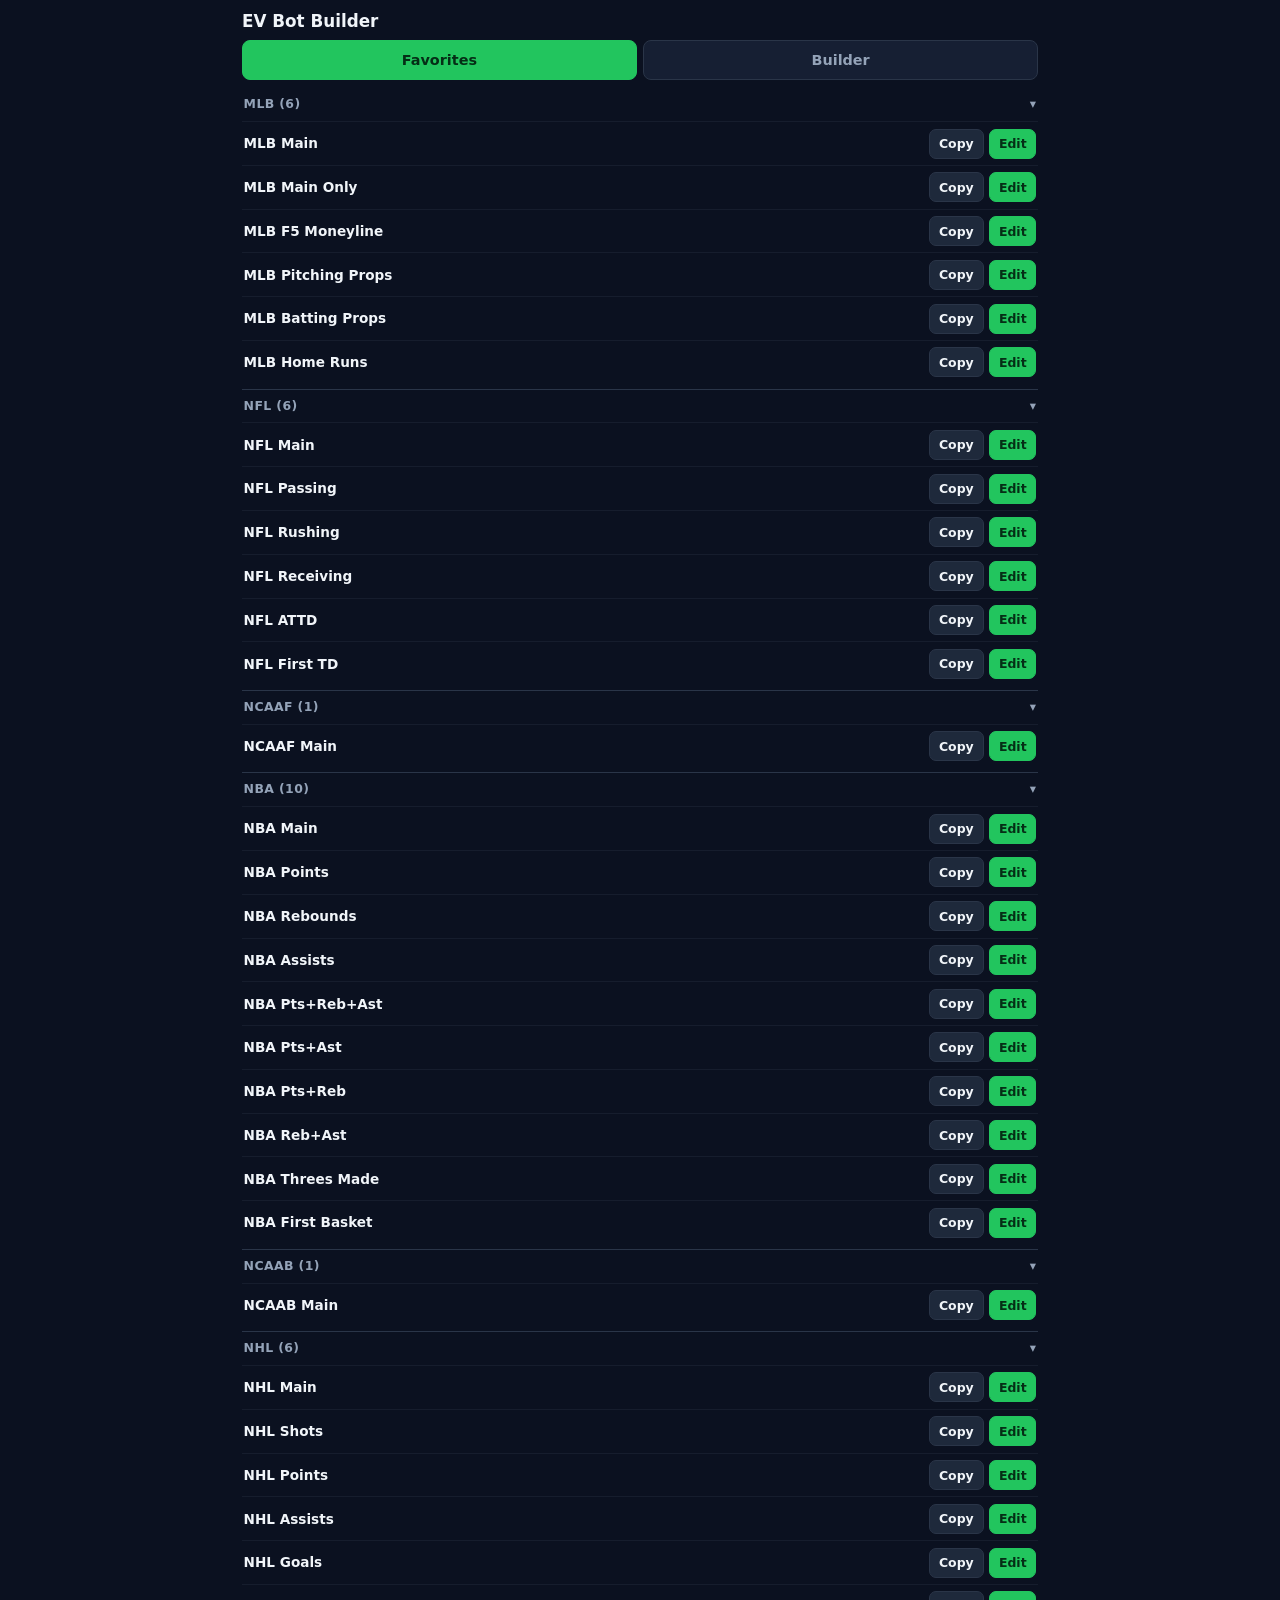
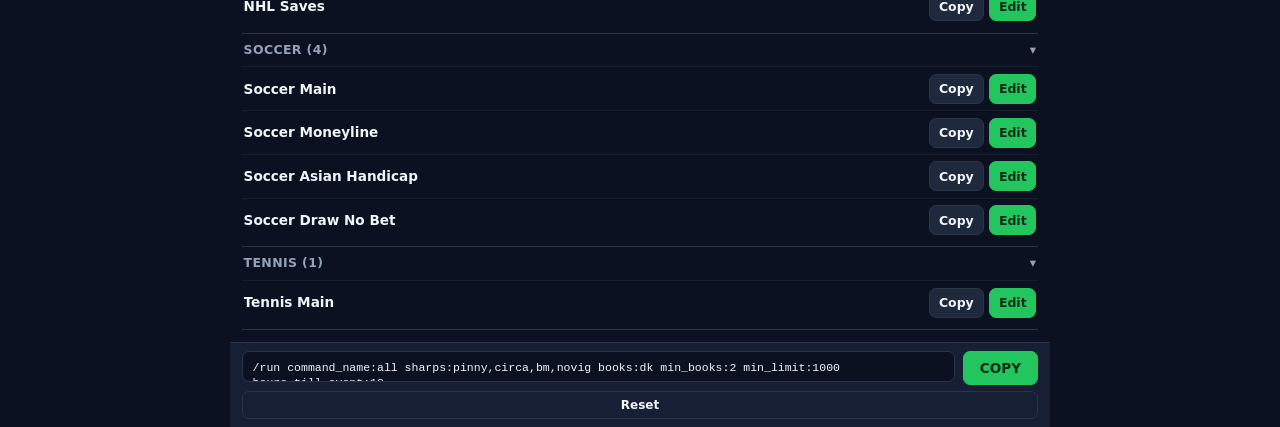
<file: docs/index.html>
<!DOCTYPE html>
<html lang="en">
<head>
  <meta charset="UTF-8" />
  <meta name="viewport" content="width=device-width, initial-scale=1.0, viewport-fit=cover" />
  <title>EV Bot Command Builder</title>
  <meta name="description" content="Build and copy EV Bot Discord slash commands without memorizing syntax." />
  <meta name="theme-color" content="#0b1120" />
  <meta name="mobile-web-app-capable" content="yes" />
  <meta name="apple-mobile-web-app-capable" content="yes" />
  <meta name="apple-mobile-web-app-status-bar-style" content="black-translucent" />
  <meta name="apple-mobile-web-app-title" content="EV Bot" />
  <link rel="manifest" href="./manifest.webmanifest" />
  <link rel="icon" href="./icons/icon-192.png" />
  <link rel="apple-touch-icon" href="./icons/icon-192.png" />
  <link rel="stylesheet" href="./styles.css" />
</head>
<body>
  <div id="app">
    <header class="app-header">
      <h1>EV Bot Builder</h1>
      <nav class="tabs" role="tablist" aria-label="Sections">
        <button id="tab-favorites" class="tab-btn" role="tab" aria-selected="true" aria-controls="panel-favorites" type="button">Favorites</button>
        <button id="tab-builder" class="tab-btn" role="tab" aria-selected="false" aria-controls="panel-builder" type="button">Builder</button>
      </nav>
    </header>

    <main>
      <p id="fatal-error" class="field-hint" role="alert" style="color:var(--danger);" hidden></p>

      <section id="panel-favorites" role="tabpanel" aria-labelledby="tab-favorites">
        <div id="favorites-list"></div>
      </section>

      <section id="panel-builder" role="tabpanel" aria-labelledby="tab-builder" hidden>

        <!-- Core -->
        <div class="sec">
          <div class="sec-title">League</div>
          <div id="league-chips" class="chip-row"></div>
          <div class="bulk-row">
            <button id="league-select-all" class="btn tiny ghost" type="button">Select All</button>
            <button id="league-clear-all" class="btn tiny ghost" type="button">Clear All</button>
          </div>
        </div>

        <p id="market-section-hint" class="field-hint">Select one or more leagues to choose markets.</p>

        <div id="market-group-block" class="sec" hidden>
          <div class="sec-title">Market Group</div>
          <select id="group-select" class="select-input"></select>
        </div>

        <div id="markets-block" class="sec" hidden>
          <div class="sec-title">Markets</div>
          <div id="markets-container"></div>
        </div>

        <div id="market-mode-block" class="sec" hidden>
          <div class="sec-title">Market Selection <span class="sec-hint">(multi-league)</span></div>
          <div id="market-mode-chips" class="chip-row"></div>
        </div>

        <div class="sec">
          <div class="sec-title">Name <span class="sec-hint">optional</span></div>
          <input id="name-input" class="text-input" type="text" placeholder="e.g. Over" autocomplete="off" autocapitalize="off" spellcheck="false" />
        </div>

        <!-- Scan Settings -->
        <div class="sec-divider">Scan Settings</div>

        <div class="sec">
          <div class="sec-title">Sharps</div>
          <div id="sharps-chips" class="chip-row compact"></div>
        </div>

        <div class="sec">
          <div class="sec-title">Target Books</div>
          <div id="books-chips" class="chip-row compact"></div>
        </div>

        <div class="sec pair-row">
          <div>
            <div class="sec-title">Min Books</div>
            <input id="min-books-input" class="number-input" type="number" inputmode="numeric" min="0" step="1" />
          </div>
          <div>
            <div class="sec-title">Min Limit</div>
            <input id="min-limit-input" class="number-input" type="number" inputmode="numeric" min="0" step="50" />
          </div>
        </div>

        <div class="sec">
          <div class="sec-title">Hours Till Event</div>
          <input id="hours-input" class="number-input" type="number" inputmode="numeric" step="1" />
          <p class="field-hint">Negative = further out than N hours. Default 18 (roughly "today").</p>
        </div>

        <!-- Optional Filters -->
        <details id="filters-details" class="sec-details">
          <summary>Filters</summary>

          <div class="sec pair-row">
            <div>
              <div class="sec-title">Min EV %</div>
              <input id="ev-min-input" class="number-input" type="number" inputmode="numeric" step="1" />
            </div>
            <div></div>
          </div>

          <div class="sec pair-row">
            <div>
              <div class="sec-title">Min Odds</div>
              <input id="min-odds-input" class="number-input" type="number" inputmode="numeric" step="5" />
            </div>
            <div>
              <div class="sec-title">Max Odds</div>
              <input id="max-odds-input" class="number-input" type="number" inputmode="numeric" step="5" />
            </div>
          </div>

          <div class="sec">
            <div class="sec-title">Teams <span class="sec-hint">CSV</span></div>
            <input id="teams-input" class="text-input" type="text" autocomplete="off" autocapitalize="off" spellcheck="false" />
          </div>

          <div class="sec">
            <div class="sec-title">Players <span class="sec-hint">CSV</span></div>
            <input id="players-input" class="text-input" type="text" autocomplete="off" autocapitalize="off" spellcheck="false" />
          </div>

          <div class="sec">
            <div class="sec-title">Live Status</div>
            <div id="live-segmented" class="segmented"></div>
          </div>
        </details>

        <!-- Advanced -->
        <details id="advanced-details" class="sec-details">
          <summary>Advanced</summary>

          <div class="sec">
            <div class="sec-title">Boost %</div>
            <input id="boost-input" class="number-input" type="number" inputmode="numeric" step="1" />
          </div>

          <div class="sec toggle-row">
            <label for="is-main-toggle">Main Only</label>
            <span class="switch">
              <input id="is-main-toggle" type="checkbox" />
              <span class="switch-track" aria-hidden="true"></span>
            </span>
          </div>

          <div class="sec toggle-row">
            <label for="exclude-one-ways-toggle">Exclude One Ways</label>
            <span class="switch">
              <input id="exclude-one-ways-toggle" type="checkbox" />
              <span class="switch-track" aria-hidden="true"></span>
            </span>
          </div>

          <div class="sec pair-row">
            <div>
              <div class="sec-title">Devig Type</div>
              <select id="devig-type-select" class="select-input">
                <option value="">Inherited (Synth)</option>
                <option value="synth">Synth</option>
                <option value="avg">Avg</option>
              </select>
            </div>
            <div>
              <div class="sec-title">Devig Method</div>
              <select id="devig-method-select" class="select-input">
                <option value="">Inherited (Probit)</option>
                <option value="probit">Probit</option>
                <option value="power">Power</option>
                <option value="wc">WC</option>
              </select>
            </div>
          </div>
        </details>

        <ul id="validation-list" class="validation-list" aria-live="polite"></ul>
      </section>
    </main>

    <div class="command-bar">
      <div class="command-row">
        <div id="command-text" class="command-text" role="button" tabindex="0" aria-live="polite" aria-expanded="false">/run command_name:all</div>
        <button id="copy-btn" class="btn primary copy-btn" type="button">COPY</button>
      </div>
      <button id="reset-btn" class="btn ghost reset-btn" type="button">Reset</button>
    </div>
  </div>

  <script src="./data/config.js"></script>
  <script src="./app.js"></script>
</body>
</html>
</file>
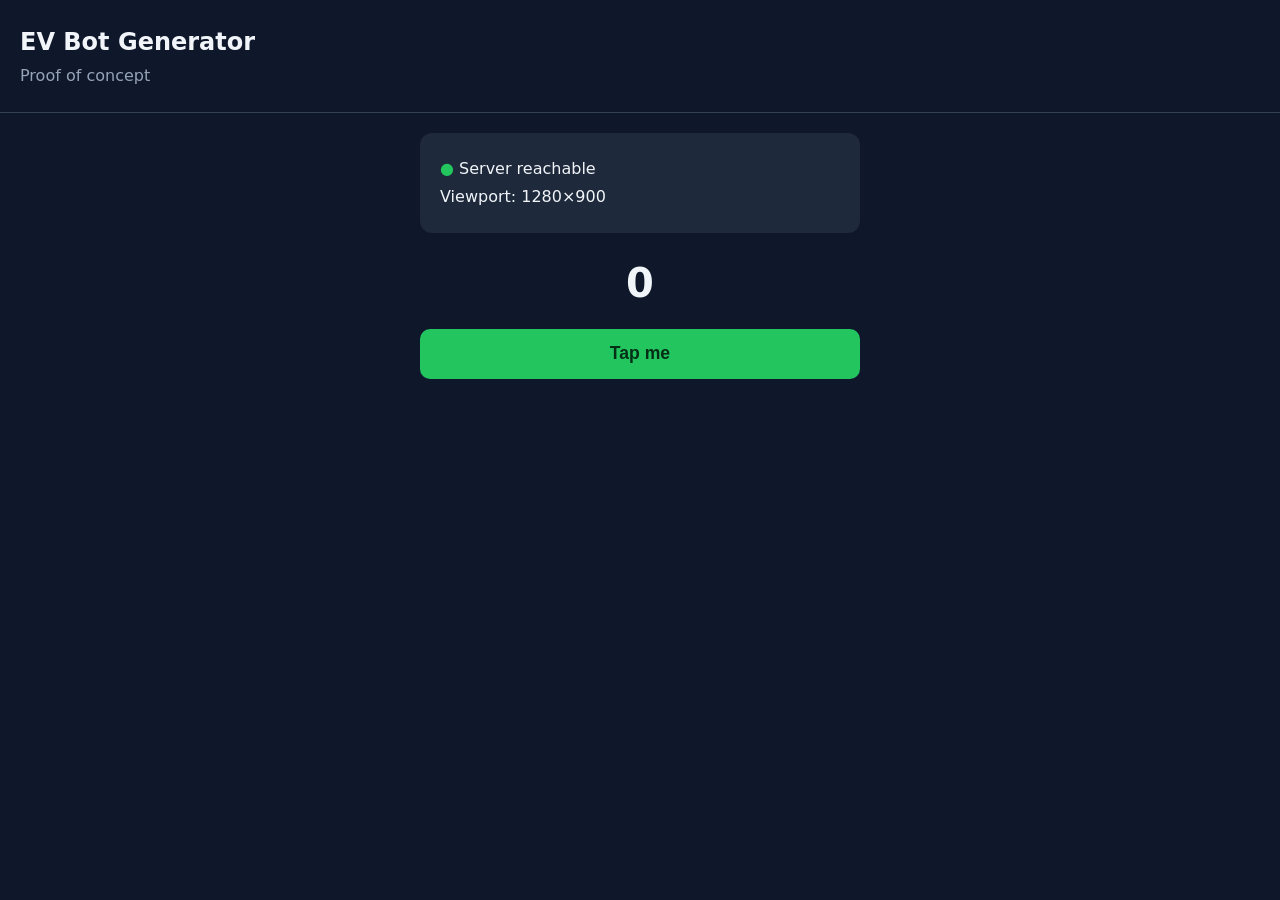
<file: public/index.html>
<!DOCTYPE html>
<html lang="en">
<head>
  <meta charset="UTF-8" />
  <meta name="viewport" content="width=device-width, initial-scale=1.0" />
  <title>EV Bot Generator — POC</title>
  <style>
    :root {
      --bg: #0f172a;
      --surface: #1e293b;
      --text: #f1f5f9;
      --muted: #94a3b8;
      --accent: #22c55e;
      --accent-dark: #16a34a;
      --focus: #60a5fa;
    }

    * { box-sizing: border-box; }

    body {
      margin: 0;
      min-height: 100vh;
      background: var(--bg);
      color: var(--text);
      font-family: system-ui, -apple-system, "Segoe UI", Roboto, sans-serif;
      line-height: 1.5;
    }

    header {
      padding: 1.5rem 1.25rem;
      border-bottom: 1px solid #334155;
    }

    h1 {
      margin: 0;
      font-size: 1.5rem;
    }

    main {
      max-width: 480px;
      margin: 0 auto;
      padding: 1.25rem;
    }

    .status {
      background: var(--surface);
      border-radius: 12px;
      padding: 1.25rem;
      margin-bottom: 1.25rem;
    }

    .status p {
      margin: 0.25rem 0;
    }

    .status .ok {
      color: var(--accent);
      font-weight: 600;
    }

    button {
      width: 100%;
      font-size: 1.1rem;
      padding: 0.9rem;
      border-radius: 10px;
      border: none;
      background: var(--accent);
      color: #052e16;
      font-weight: 600;
      cursor: pointer;
      touch-action: manipulation;
    }

    button:hover { background: var(--accent-dark); }

    button:focus-visible {
      outline: 3px solid var(--focus);
      outline-offset: 2px;
    }

    #counter {
      font-size: 2.5rem;
      font-weight: 700;
      text-align: center;
      margin: 1rem 0;
    }

    #log {
      list-style: none;
      padding: 0;
      margin: 1rem 0 0;
      font-size: 0.9rem;
      color: var(--muted);
    }

    #log li {
      padding: 0.4rem 0;
      border-bottom: 1px solid #334155;
    }

    .visually-hidden {
      position: absolute;
      width: 1px;
      height: 1px;
      overflow: hidden;
      clip: rect(0 0 0 0);
      white-space: nowrap;
    }
  </style>
</head>
<body>
  <header>
    <h1>EV Bot Generator</h1>
    <p style="margin: 0.25rem 0 0; color: var(--muted);">Proof of concept</p>
  </header>

  <main>
    <section class="status" aria-labelledby="status-heading">
      <h2 id="status-heading" class="visually-hidden">Connection status</h2>
      <p><span class="ok">&#9679;</span> Server reachable</p>
      <p id="ua-info">Loading device info&hellip;</p>
    </section>

    <section aria-labelledby="counter-heading">
      <h2 id="counter-heading" class="visually-hidden">Tap counter</h2>
      <div id="counter" aria-live="polite">0</div>
      <button id="tap-btn" type="button">Tap me</button>
      <ul id="log" aria-label="Activity log"></ul>
    </section>
  </main>

  <script>
    const counterEl = document.getElementById('counter');
    const btn = document.getElementById('tap-btn');
    const log = document.getElementById('log');
    const uaInfo = document.getElementById('ua-info');
    let count = 0;

    uaInfo.textContent = `Viewport: ${window.innerWidth}×${window.innerHeight}`;

    btn.addEventListener('click', () => {
      count += 1;
      counterEl.textContent = count;
      const item = document.createElement('li');
      item.textContent = `Tap #${count} at ${new Date().toLocaleTimeString()}`;
      log.prepend(item);
      while (log.children.length > 5) log.removeChild(log.lastChild);
    });
  </script>
</body>
</html>
</file>
<file: docs/styles.css>
:root {
  --bg: #0b1120;
  --surface: #161f33;
  --surface-2: #1e293b;
  --border: #2a3548;
  --text: #f1f5f9;
  --muted: #94a3b8;
  --accent: #22c55e;
  --accent-dark: #16a34a;
  --accent-text: #052e16;
  --danger: #f87171;
  --focus: #60a5fa;
  --chip-bg: #1e293b;
  --chip-bg-selected: #22c55e;
  --chip-text-selected: #052e16;
  --radius: 8px;
  --safe-bottom: env(safe-area-inset-bottom, 0px);
}

* { box-sizing: border-box; }

html, body {
  margin: 0;
  padding: 0;
  background: var(--bg);
  color: var(--text);
  overflow-x: hidden;
  max-width: 100%;
}

body {
  font-family: system-ui, -apple-system, "Segoe UI", Roboto, sans-serif;
  font-size: 14px;
  line-height: 1.35;
  min-height: 100vh;
  -webkit-tap-highlight-color: transparent;
}

h1, h2, h3, p { margin: 0; }

button {
  font-family: inherit;
  cursor: pointer;
  touch-action: manipulation;
}

button:focus-visible,
input:focus-visible,
select:focus-visible,
a:focus-visible,
[role="button"]:focus-visible {
  outline: 2px solid var(--focus);
  outline-offset: 1px;
}

.visually-hidden {
  position: absolute;
  width: 1px;
  height: 1px;
  overflow: hidden;
  clip: rect(0 0 0 0);
  white-space: nowrap;
}

/* App shell */
#app {
  max-width: 640px;
  margin: 0 auto;
  min-height: 100vh;
  display: flex;
  flex-direction: column;
}

header.app-header {
  padding: 0.6rem 0.75rem 0;
  position: sticky;
  top: 0;
  z-index: 20;
  background: var(--bg);
}

header.app-header h1 {
  font-size: 1.05rem;
  font-weight: 700;
}

.tabs {
  display: flex;
  gap: 0.4rem;
  margin: 0.5rem 0;
}

.tab-btn {
  flex: 1;
  min-width: 0;
  padding: 0.5rem;
  border-radius: var(--radius);
  border: 1px solid var(--border);
  background: var(--surface);
  color: var(--muted);
  font-size: 0.9rem;
  font-weight: 600;
  min-height: 40px;
}

.tab-btn[aria-selected="true"] {
  background: var(--accent);
  color: var(--accent-text);
  border-color: var(--accent);
}

main {
  flex: 1;
  padding: 0 0.75rem;
  padding-bottom: 0.75rem;
}

section[hidden] { display: none !important; }

/* ---- Compact section primitives ---- */

.sec {
  margin: 0.55rem 0;
}

.sec-title {
  font-size: 0.78rem;
  font-weight: 700;
  color: var(--muted);
  text-transform: uppercase;
  letter-spacing: 0.03em;
  margin-bottom: 0.3rem;
}

.sec-hint {
  text-transform: none;
  font-weight: 400;
  letter-spacing: normal;
  color: var(--muted);
  opacity: 0.8;
}

.sec-divider {
  font-size: 0.72rem;
  font-weight: 700;
  color: var(--accent);
  text-transform: uppercase;
  letter-spacing: 0.05em;
  margin: 0.9rem 0 0.35rem;
  padding-top: 0.5rem;
  border-top: 1px solid var(--border);
}

.field-hint {
  color: var(--muted);
  font-size: 0.72rem;
  margin: 0.25rem 0;
}

.pair-row {
  display: grid;
  grid-template-columns: 1fr 1fr;
  gap: 0.5rem;
}

.pair-row .sec-title { margin-bottom: 0.25rem; }

/* Collapsible Filters/Advanced */
.sec-details {
  margin: 0.6rem 0;
  border: 1px solid var(--border);
  border-radius: var(--radius);
  padding: 0 0.6rem;
}

.sec-details[open] { padding-bottom: 0.4rem; }

.sec-details summary {
  cursor: pointer;
  padding: 0.55rem 0;
  font-size: 0.82rem;
  font-weight: 700;
  color: var(--text);
  list-style: none;
  display: flex;
  align-items: center;
  min-height: 36px;
}

.sec-details summary::-webkit-details-marker { display: none; }

.sec-details summary::after {
  content: '▾';
  margin-left: auto;
  color: var(--muted);
  transition: transform 0.15s;
}

.sec-details[open] summary::after { transform: rotate(180deg); }

/* Buttons */
.btn {
  border-radius: 7px;
  border: 1px solid var(--border);
  background: var(--surface-2);
  color: var(--text);
  padding: 0.45rem 0.7rem;
  font-size: 0.85rem;
  font-weight: 600;
  min-height: 34px;
}

.btn.primary {
  background: var(--accent);
  border-color: var(--accent);
  color: var(--accent-text);
}

.btn.primary:hover { background: var(--accent-dark); }

.btn.tiny {
  padding: 0.35rem 0.55rem;
  font-size: 0.78rem;
  min-height: 30px;
}

.btn.ghost {
  background: transparent;
}

.bulk-row {
  display: flex;
  gap: 0.4rem;
  margin: 0.35rem 0;
}

/* Chips */
.chip-row {
  display: flex;
  flex-wrap: wrap;
  gap: 0.35rem;
}

.chip-row.compact .chip {
  padding: 0.3rem 0.55rem;
  font-size: 0.72rem;
  min-height: 30px;
}

.chip {
  border: 1px solid var(--border);
  background: var(--chip-bg);
  color: var(--text);
  border-radius: 999px;
  padding: 0.4rem 0.75rem;
  font-size: 0.8rem;
  font-weight: 600;
  min-height: 34px;
  display: inline-flex;
  align-items: center;
}

.chip[aria-pressed="true"] {
  background: var(--chip-bg-selected);
  color: var(--chip-text-selected);
  border-color: var(--chip-bg-selected);
}

/* Segmented control (Live status) */
.segmented {
  display: flex;
  border: 1px solid var(--border);
  border-radius: var(--radius);
  overflow: hidden;
}

.segment {
  flex: 1;
  border: none;
  background: var(--surface);
  color: var(--text);
  padding: 0.45rem 0.3rem;
  font-size: 0.78rem;
  font-weight: 600;
  min-height: 34px;
  border-right: 1px solid var(--border);
}

.segment:last-child { border-right: none; }

.segment[aria-pressed="true"] {
  background: var(--accent);
  color: var(--accent-text);
}

/* Markets list */
.market-list {
  display: flex;
  flex-direction: column;
  gap: 0.3rem;
}

.market-row {
  display: flex;
  align-items: center;
  gap: 0.5rem;
  background: var(--surface);
  border: 1px solid var(--border);
  border-radius: 6px;
  padding: 0.45rem 0.6rem;
  min-height: 38px;
}

.market-row input[type="checkbox"] {
  width: 18px;
  height: 18px;
  flex-shrink: 0;
  accent-color: var(--accent);
}

.market-row label {
  flex: 1;
  font-size: 0.83rem;
}

/* Inputs */
.text-input,
.number-input,
.select-input {
  width: 100%;
  padding: 0.5rem 0.6rem;
  border-radius: 7px;
  border: 1px solid var(--border);
  background: var(--surface);
  color: var(--text);
  font-size: 0.88rem;
  min-height: 38px;
}

.toggle-row {
  display: flex;
  align-items: center;
  justify-content: space-between;
  background: var(--surface);
  border: 1px solid var(--border);
  border-radius: 7px;
  padding: 0.5rem 0.65rem;
  min-height: 38px;
}

.toggle-row label { font-size: 0.85rem; }

.switch {
  position: relative;
  width: 40px;
  height: 24px;
  flex-shrink: 0;
}

.switch input {
  opacity: 0;
  width: 100%;
  height: 100%;
  margin: 0;
  position: absolute;
  cursor: pointer;
}

.switch-track {
  position: absolute;
  inset: 0;
  background: var(--border);
  border-radius: 999px;
  transition: background 0.15s;
  pointer-events: none;
}

.switch-track::after {
  content: "";
  position: absolute;
  top: 3px;
  left: 3px;
  width: 18px;
  height: 18px;
  background: #fff;
  border-radius: 50%;
  transition: transform 0.15s;
}

.switch input:checked + .switch-track { background: var(--accent); }
.switch input:checked + .switch-track::after { transform: translateX(16px); }

.validation-list {
  list-style: none;
  padding: 0;
  margin: 0.4rem 0 0;
}

.validation-list li {
  color: var(--danger);
  font-size: 0.78rem;
  padding: 0.1rem 0;
}

/* ---- Favorites: compact collapsible rows ---- */

.league-section {
  border-bottom: 1px solid var(--border);
}

.league-section summary {
  cursor: pointer;
  padding: 0.5rem 0.1rem;
  font-size: 0.78rem;
  font-weight: 700;
  color: var(--muted);
  text-transform: uppercase;
  letter-spacing: 0.03em;
  list-style: none;
  display: flex;
  align-items: center;
  min-height: 32px;
}

.league-section summary::-webkit-details-marker { display: none; }

.league-section summary::after {
  content: '▾';
  margin-left: auto;
  transition: transform 0.15s;
}

.league-section:not([open]) summary::after { transform: rotate(-90deg); }

.preset-rows {
  padding-bottom: 0.3rem;
}

.preset-row {
  display: flex;
  align-items: center;
  justify-content: space-between;
  gap: 0.5rem;
  padding: 0.4rem 0.1rem;
  border-top: 1px solid rgba(148, 163, 184, 0.08);
  min-height: 40px;
}

.preset-row-label {
  flex: 1 1 auto;
  min-width: 0;
  font-size: 0.85rem;
  font-weight: 600;
  overflow: hidden;
  text-overflow: ellipsis;
  white-space: nowrap;
}

.preset-row-actions {
  display: flex;
  gap: 0.35rem;
  flex-shrink: 0;
}

/* ---- Sticky command bar: compact, tap-to-expand ---- */

.command-bar {
  position: sticky;
  bottom: 0;
  background: var(--surface);
  border-top: 1px solid var(--border);
  padding: 0.5rem 0.75rem calc(0.5rem + var(--safe-bottom));
}

.command-row {
  display: flex;
  align-items: stretch;
  gap: 0.5rem;
}

.command-text {
  flex: 1;
  min-width: 0;
  font-family: ui-monospace, SFMono-Regular, Menlo, Consolas, monospace;
  font-size: 0.72rem;
  background: var(--bg);
  border: 1px solid var(--border);
  border-radius: 7px;
  padding: 0.5rem 0.6rem;
  overflow: hidden;
  max-height: 2.7em;
  cursor: pointer;
  -webkit-overflow-scrolling: touch;
  word-break: break-word;
}

.command-text.expanded {
  max-height: none;
  overflow: auto;
}

.copy-btn {
  flex-shrink: 0;
  padding: 0 1rem;
  font-size: 0.85rem;
  border-radius: 7px;
  min-width: 72px;
}

.copy-btn.copied {
  background: var(--accent-dark);
}

.reset-btn {
  width: 100%;
  margin-top: 0.4rem;
  padding: 0.35rem;
  font-size: 0.75rem;
  min-height: 28px;
}

/* Foldable / wide screens */
@media (min-width: 600px) {
  .chip-row.compact .chip { font-size: 0.78rem; }
}

@media (min-width: 720px) {
  #app { max-width: 820px; }

  .market-list { display: grid; grid-template-columns: 1fr 1fr; gap: 0.3rem 0.6rem; }
}
</file>
